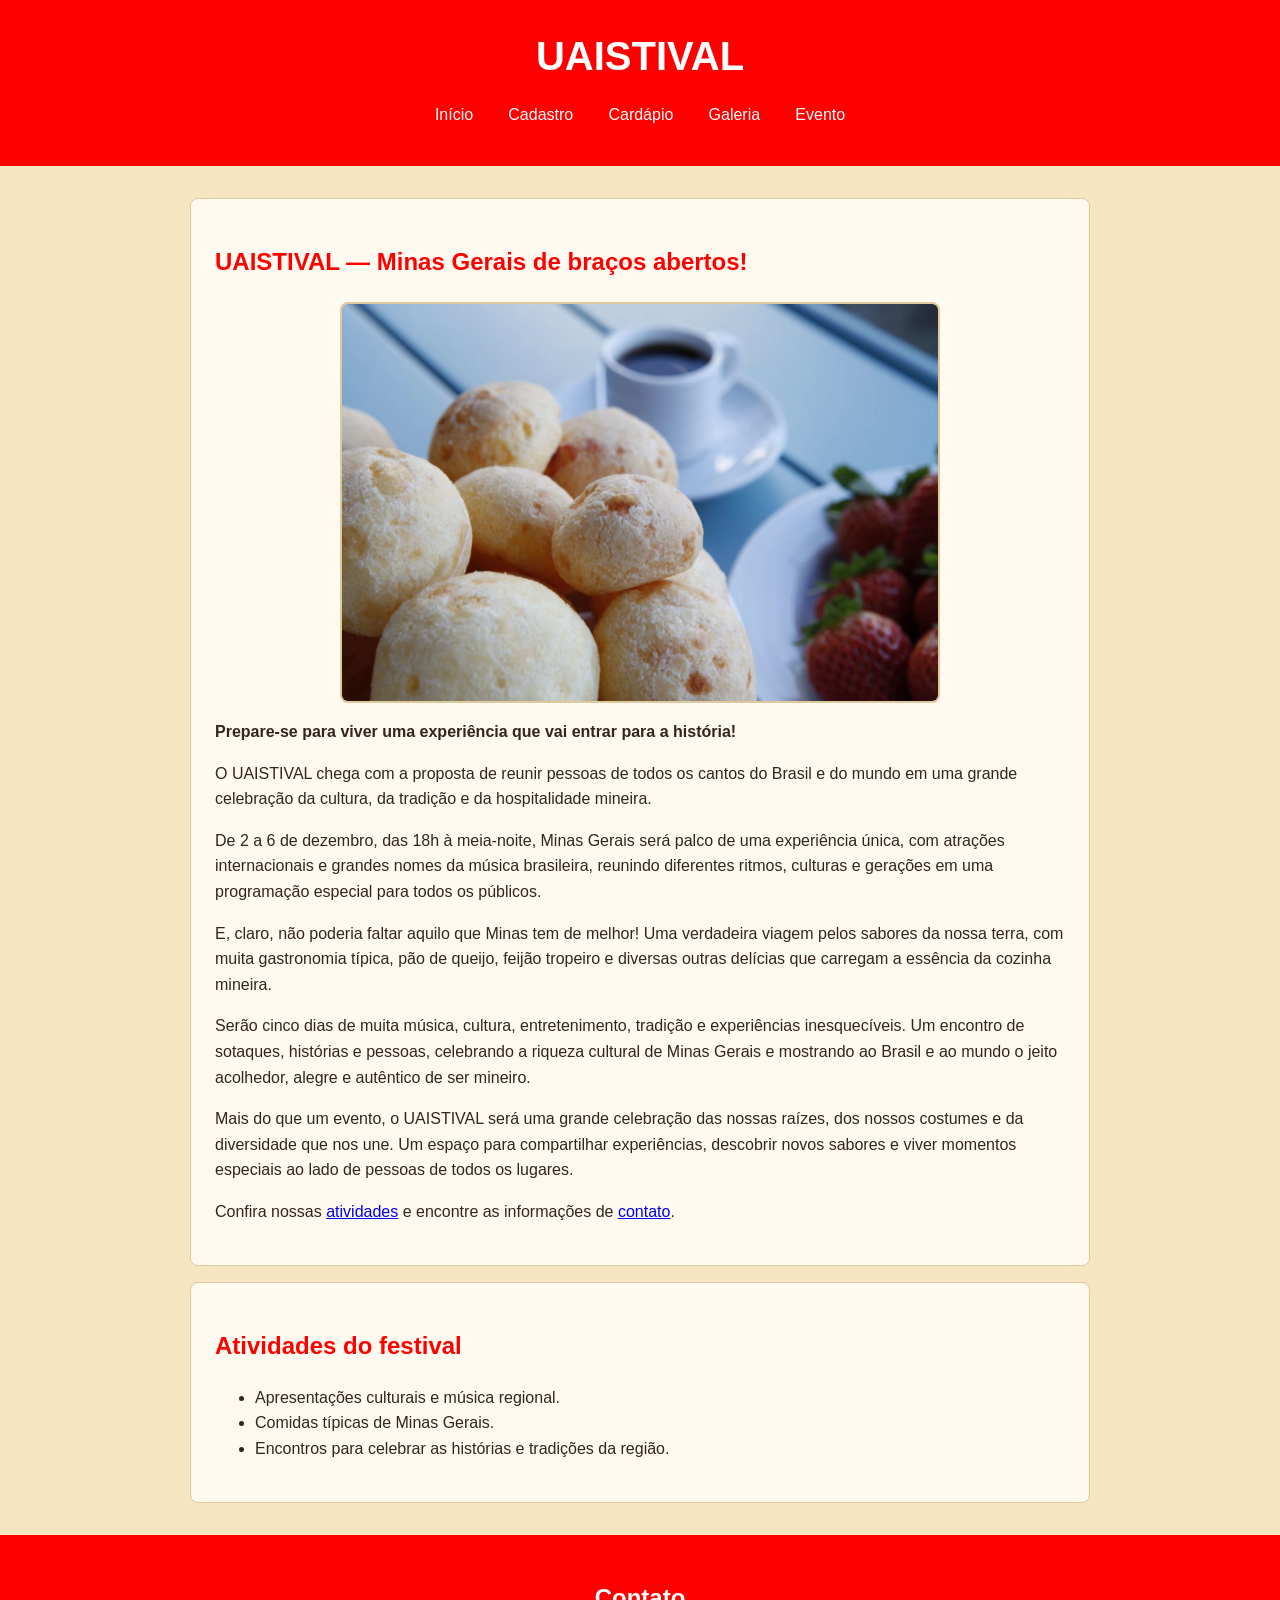
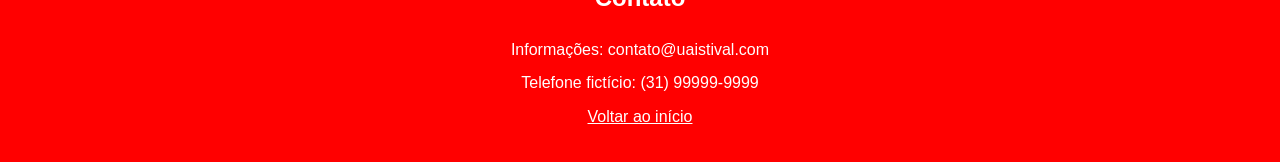
<file: index.html>
<!DOCTYPE html>
<html lang="pt-BR">
<head>
    <meta charset="UTF-8">
    <meta name="viewport" content="width=device-width, initial-scale=1.0">
    <meta http-equiv="refresh" content="0; url=exercicio1/index.html">
    <title>Uaistival | Início</title>
</head>
<body>
    <p>Redirecionando para o <a href="exercicio1/index.html">início do Uaistival</a>...</p>
</body>
</html>
</file>
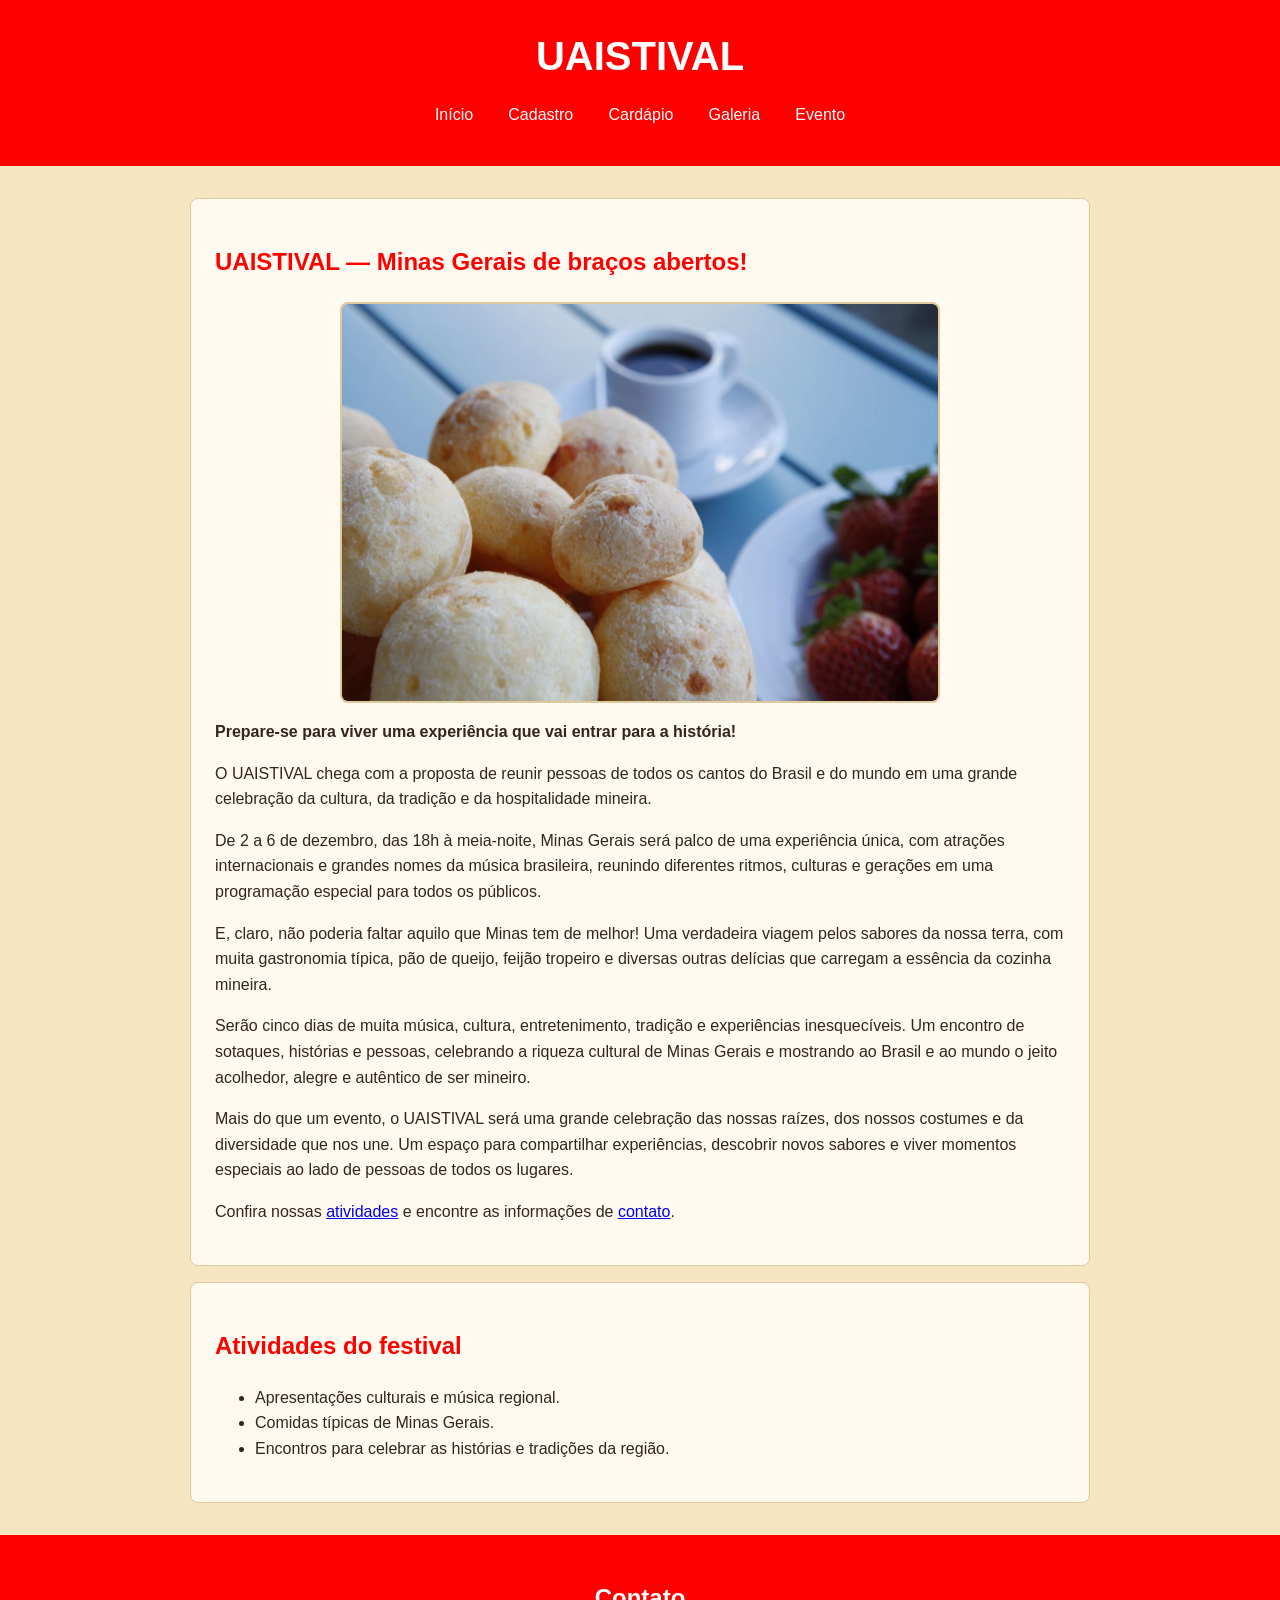
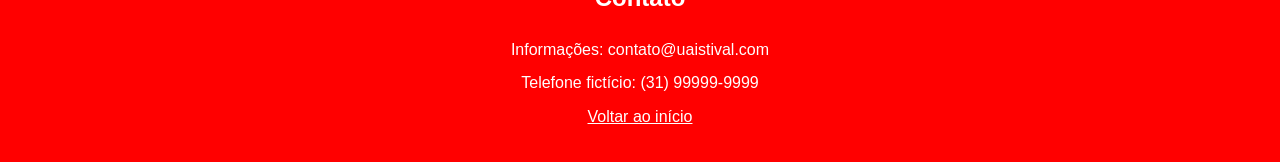
<file: exercicio1/index.html>
<!DOCTYPE html>
<html lang="pt-BR">
<head>
    <!-- Define caracteres, adaptação para celular, título e arquivo de estilos. -->
    <meta charset="UTF-8">
    <meta name="viewport" content="width=device-width, initial-scale=1.0">
    <title>Uaistival | Início</title>
    <link rel="stylesheet" href="css/estilo.css">
</head>
<body>
    <!-- Cabeçalho do evento e menu para acessar as cinco páginas. -->
    <header id="inicio">
        <h1>Uaistival</h1>
        <nav aria-label="Navegação principal">
            <a href="index.html" aria-current="page">Início</a>
            <a href="../exercicio2/index.html">Cadastro</a>
            <a href="../exercicio3/index.html">Cardápio</a>
            <a href="../exercicio4/index.html">Galeria</a>
            <a href="../exercicio5/index.html">Evento</a>
        </nav>
    </header>

    <!-- Conteúdo principal dividido em apresentação e atividades. -->
    <main>
        <!-- Apresenta o festival, sua proposta e uma imagem relacionada. -->
        <section id="apresentacao">
            <h2>UAISTIVAL — Minas Gerais de braços abertos!</h2>
            <img class="imagem-destaque" src="../exercicio4/imagens/pao-de-queijo.jpg" alt="Fotografia de pães de queijo dourados, uma das delícias da culinária mineira">
            <p><strong>Prepare-se para viver uma experiência que vai entrar para a história!</strong></p>
            <p>O UAISTIVAL chega com a proposta de reunir pessoas de todos os cantos do Brasil e do mundo em uma grande celebração da cultura, da tradição e da hospitalidade mineira.</p>
            <p>De 2 a 6 de dezembro, das 18h à meia-noite, Minas Gerais será palco de uma experiência única, com atrações internacionais e grandes nomes da música brasileira, reunindo diferentes ritmos, culturas e gerações em uma programação especial para todos os públicos.</p>
            <p>E, claro, não poderia faltar aquilo que Minas tem de melhor! Uma verdadeira viagem pelos sabores da nossa terra, com muita gastronomia típica, pão de queijo, feijão tropeiro e diversas outras delícias que carregam a essência da cozinha mineira.</p>
            <p>Serão cinco dias de muita música, cultura, entretenimento, tradição e experiências inesquecíveis. Um encontro de sotaques, histórias e pessoas, celebrando a riqueza cultural de Minas Gerais e mostrando ao Brasil e ao mundo o jeito acolhedor, alegre e autêntico de ser mineiro.</p>
            <p>Mais do que um evento, o UAISTIVAL será uma grande celebração das nossas raízes, dos nossos costumes e da diversidade que nos une. Um espaço para compartilhar experiências, descobrir novos sabores e viver momentos especiais ao lado de pessoas de todos os lugares.</p>
            <p>Confira nossas <a href="#atividades">atividades</a> e encontre as informações de <a href="#contato">contato</a>.</p>
        </section>

        <!-- Lista atividades oferecidas no evento. -->
        <section id="atividades">
            <h2>Atividades do festival</h2>
            <ul>
                <li>Apresentações culturais e música regional.</li>
                <li>Comidas típicas de Minas Gerais.</li>
                <li>Encontros para celebrar as histórias e tradições da região.</li>
            </ul>
        </section>
    </main>

    <!-- Mostra formas de contato e link para voltar ao topo. -->
    <footer id="contato">
        <h2>Contato</h2>
        <p>Informações: contato@uaistival.com</p>
        <p>Telefone fictício: (31) 99999-9999</p>
        <p><a href="#inicio">Voltar ao início</a></p>
    </footer>
</body>
</html>
</file>
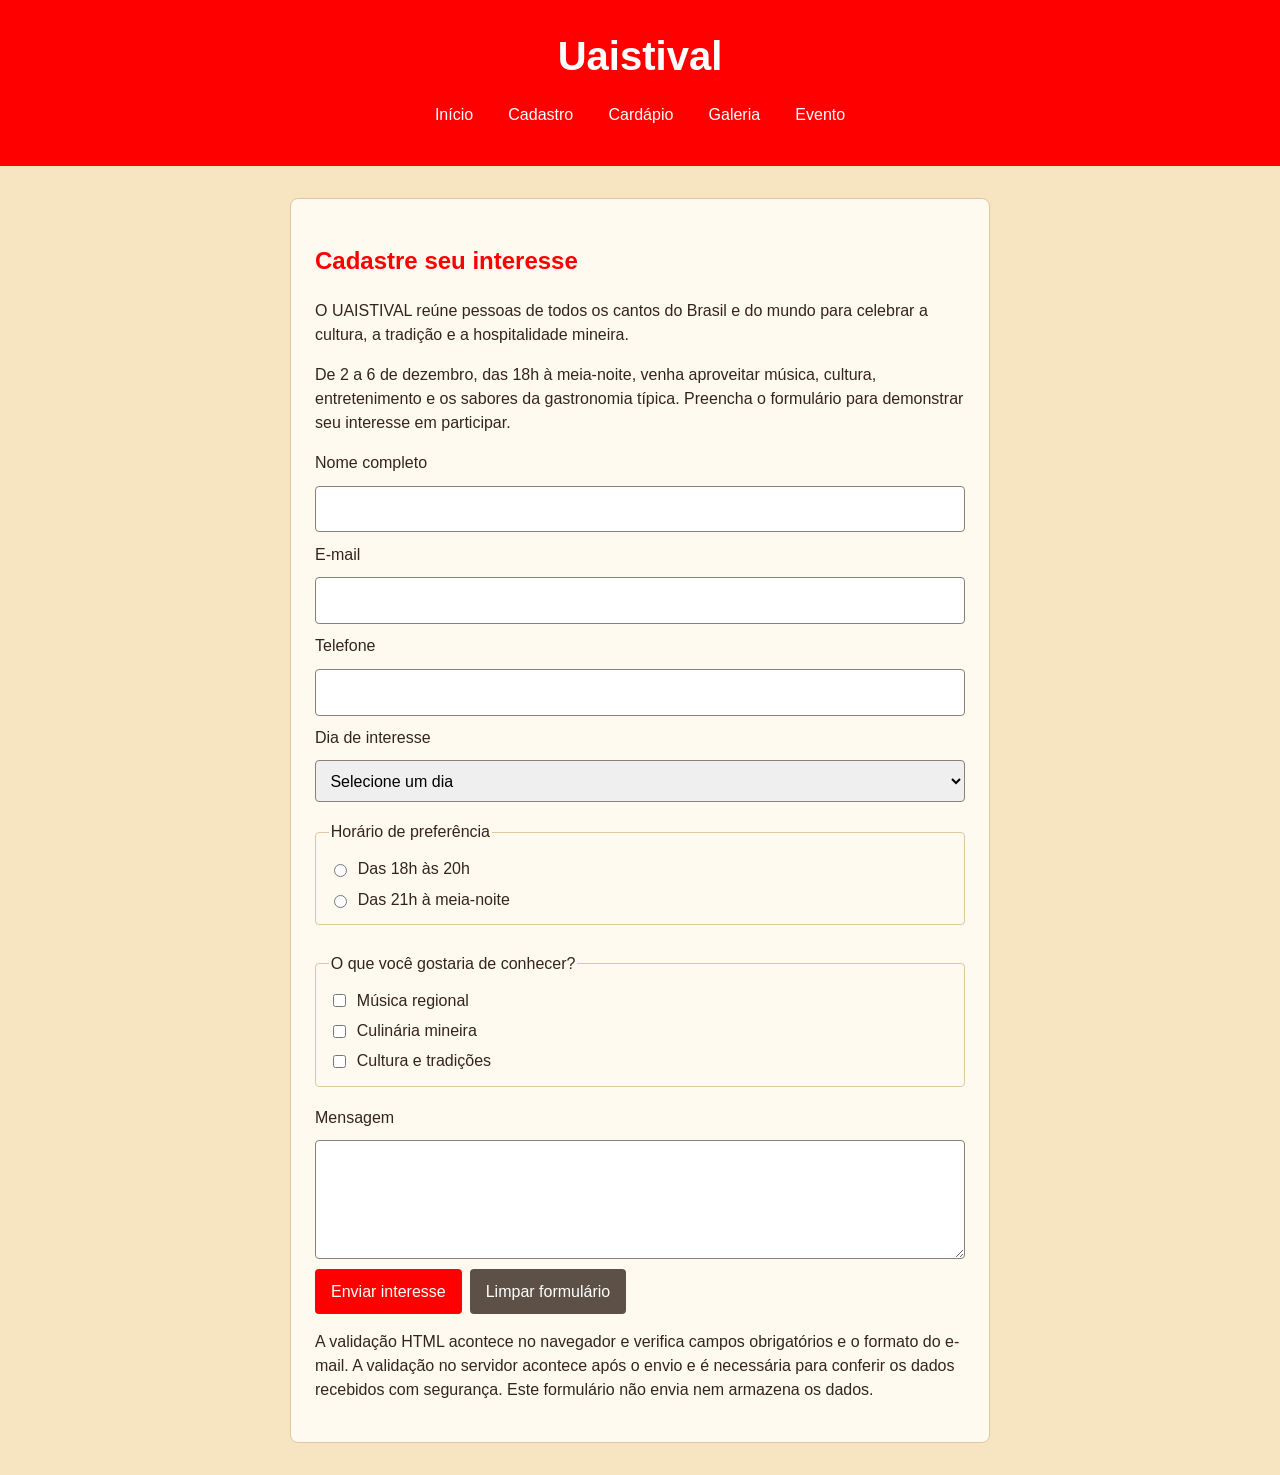
<file: exercicio2/index.html>
<!DOCTYPE html>
<html lang="pt-BR">
<head>
    <!-- Configura o documento, a visualização móvel e a folha de estilos. -->
    <meta charset="UTF-8">
    <meta name="viewport" content="width=device-width, initial-scale=1.0">
    <title>Cadastro | Uaistival</title>
    <link rel="stylesheet" href="css/estilo.css">
</head>
<body>
    <!-- Cabeçalho do evento e menu para acessar as cinco páginas. -->
    <header>
        <h1>Uaistival</h1>
        <nav aria-label="Navegação principal">
            <a href="../exercicio1/index.html">Início</a>
            <a href="index.html" aria-current="page">Cadastro</a>
            <a href="../exercicio3/index.html">Cardápio</a>
            <a href="../exercicio4/index.html">Galeria</a>
            <a href="../exercicio5/index.html">Evento</a>
        </nav>
    </header>

    <!-- Área principal com apresentação e formulário de cadastro. -->
    <main>
        <!-- Resume o evento e convida o visitante a demonstrar interesse. -->
        <section id="cadastro">
            <h2>Cadastre seu interesse</h2>
            <p>O UAISTIVAL reúne pessoas de todos os cantos do Brasil e do mundo para celebrar a cultura, a tradição e a hospitalidade mineira.</p>
            <p>De 2 a 6 de dezembro, das 18h à meia-noite, venha aproveitar música, cultura, entretenimento e os sabores da gastronomia típica. Preencha o formulário para demonstrar seu interesse em participar.</p>

            <!-- Coleta dados, dia, horário, interesses e mensagem do visitante. -->
            <form>
                <!-- Campos de identificação e contato. -->
                <label for="nome">Nome completo</label>
                <input type="text" id="nome" name="nome" autocomplete="name" required>

                <label for="email">E-mail</label>
                <input type="email" id="email" name="email" autocomplete="email" required>

                <label for="telefone">Telefone</label>
                <input type="tel" id="telefone" name="telefone" autocomplete="tel">

                <!-- Permite escolher um dos dias do festival. -->
                <label for="data">Dia de interesse</label>
                <select id="data" name="data" required>
                    <option value="">Selecione um dia</option>
                    <option value="2">2 de dezembro</option>
                    <option value="3">3 de dezembro</option>
                    <option value="4">4 de dezembro</option>
                    <option value="5">5 de dezembro</option>
                    <option value="6">6 de dezembro</option>
                </select>

                <!-- Permite escolher apenas um horário de preferência. -->
                <fieldset>
                    <legend>Horário de preferência</legend>
                    <label class="opcao"><input type="radio" name="horario" value="18-21" required> Das 18h às 20h</label>
                    <label class="opcao"><input type="radio" name="horario" value="21-meia-noite"> Das 21h à meia-noite</label>
                </fieldset>

                <!-- Permite marcar mais de um tipo de atração. -->
                <fieldset>
                    <legend>O que você gostaria de conhecer?</legend>
                    <label class="opcao"><input type="checkbox" name="interesses" value="musica"> Música regional</label>
                    <label class="opcao"><input type="checkbox" name="interesses" value="culinaria"> Culinária mineira</label>
                    <label class="opcao"><input type="checkbox" name="interesses" value="cultura"> Cultura e tradições</label>
                </fieldset>

                <!-- Campo livre para uma mensagem opcional. -->
                <label for="mensagem">Mensagem</label>
                <textarea id="mensagem" name="mensagem" rows="4"></textarea>

                <div class="botoes">
                    <!-- Envia o formulário conforme sua configuração ou limpa os campos. -->
                    <button type="submit">Enviar interesse</button>
                    <button type="reset">Limpar formulário</button>
                </div>
            </form>

            <!-- Explica a validação do navegador e informa que não há envio ao servidor. -->
            <p>A validação HTML acontece no navegador e verifica campos obrigatórios e o formato do e-mail. A validação no servidor acontece após o envio e é necessária para conferir os dados recebidos com segurança. Este formulário não envia nem armazena os dados.</p>
        </section>
    </main>
</body>
</html>
</file>
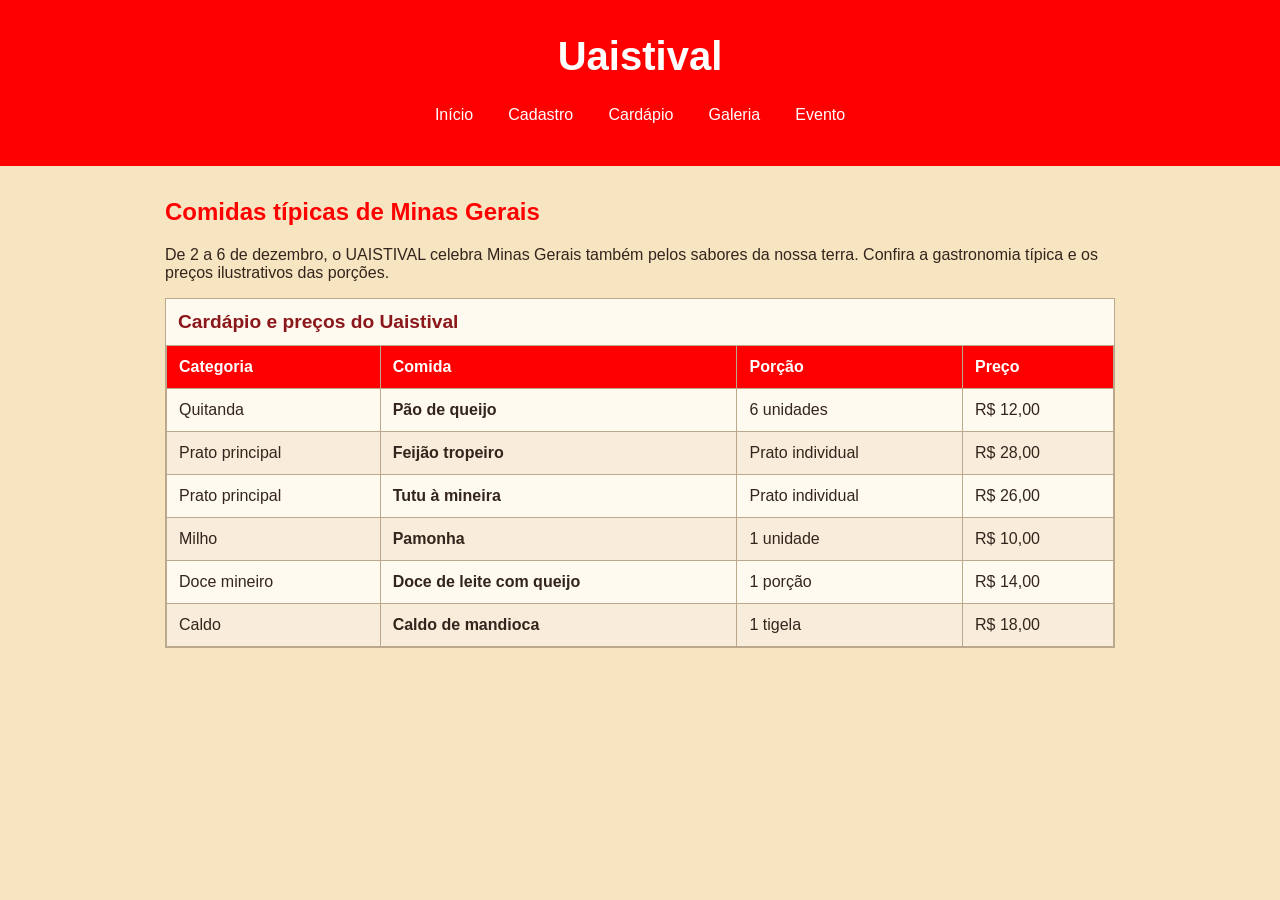
<file: exercicio3/index.html>
<!DOCTYPE html>
<html lang="pt-BR">
<head>
    <!-- Configura idioma, codificação, visualização móvel e estilo da página. -->
    <meta charset="UTF-8">
    <meta name="viewport" content="width=device-width, initial-scale=1.0">
    <title>Cardápio | Uaistival</title>
    <link rel="stylesheet" href="css/estilo.css">
</head>
<body>
    <!-- Cabeçalho do evento e menu para acessar as cinco páginas. -->
    <header>
        <h1>Uaistival</h1>
        <nav aria-label="Navegação principal">
            <a href="../exercicio1/index.html">Início</a>
            <a href="../exercicio2/index.html">Cadastro</a>
            <a href="index.html" aria-current="page">Cardápio</a>
            <a href="../exercicio4/index.html">Galeria</a>
            <a href="../exercicio5/index.html">Evento</a>
        </nav>
    </header>

    <!-- Conteúdo do cardápio organizado em uma tabela de preços. -->
    <main>
        <h2>Comidas típicas de Minas Gerais</h2>
        <p>De 2 a 6 de dezembro, o UAISTIVAL celebra Minas Gerais também pelos sabores da nossa terra. Confira a gastronomia típica e os preços ilustrativos das porções.</p>
        <!-- Permite rolar a tabela horizontalmente em telas pequenas. -->
        <div class="rolagem" role="region" aria-label="Tabela de preços; role para os lados em telas pequenas" tabindex="0">
            <table id="cardapio">
                <!-- Identifica o conteúdo e organiza os títulos das colunas. -->
                <caption>Cardápio e preços do Uaistival</caption>
                <thead>
                    <tr>
                        <th scope="col">Categoria</th>
                        <th scope="col">Comida</th>
                        <th scope="col">Porção</th>
                        <th scope="col">Preço</th>
                    </tr>
                </thead>
                <!-- Lista os pratos, categorias, porções e preços. -->
                <tbody>
                    <tr><td>Quitanda</td><th scope="row">Pão de queijo</th><td>6 unidades</td><td>R$ 12,00</td></tr>
                    <tr><td>Prato principal</td><th scope="row">Feijão tropeiro</th><td>Prato individual</td><td>R$ 28,00</td></tr>
                    <tr><td>Prato principal</td><th scope="row">Tutu à mineira</th><td>Prato individual</td><td>R$ 26,00</td></tr>
                    <tr><td>Milho</td><th scope="row">Pamonha</th><td>1 unidade</td><td>R$ 10,00</td></tr>
                    <tr><td>Doce mineiro</td><th scope="row">Doce de leite com queijo</th><td>1 porção</td><td>R$ 14,00</td></tr>
                    <tr><td>Caldo</td><th scope="row">Caldo de mandioca</th><td>1 tigela</td><td>R$ 18,00</td></tr>
                </tbody>
            </table>
        </div>
    </main>
</body>
</html>
</file>
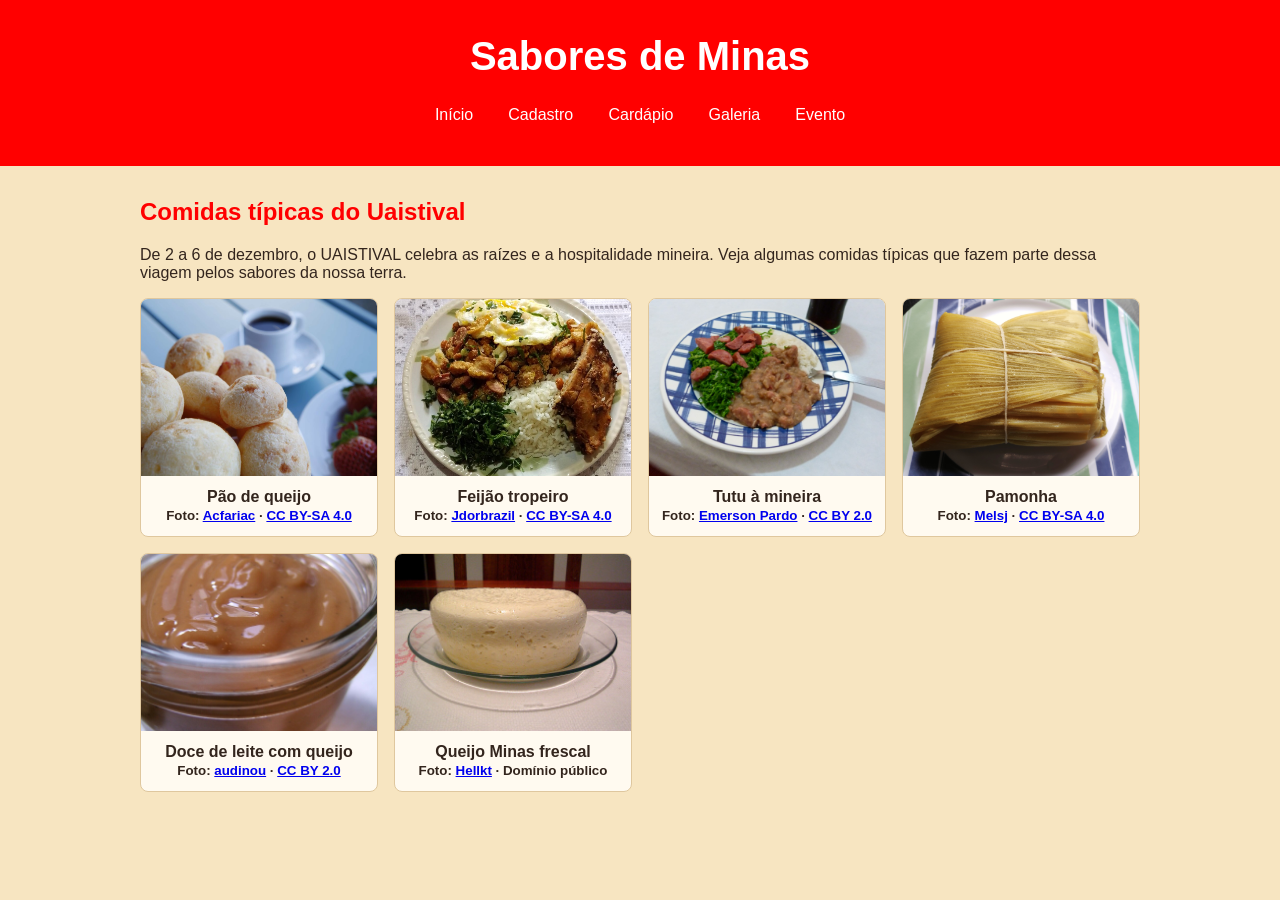
<file: exercicio4/index.html>
<!DOCTYPE html>
<html lang="pt-BR">
<head>
    <!-- Configura o documento e carrega os estilos da galeria. -->
    <meta charset="UTF-8">
    <meta name="viewport" content="width=device-width, initial-scale=1.0">
    <title>Galeria | Uaistival</title>
    <link rel="stylesheet" href="css/estilo.css">
</head>
<body>
    <!-- Apresenta o título e os links para as outras abas -->
    <header>
        <h1>Sabores de Minas</h1>
        <nav aria-label="Navegação principal">
            <a href="../exercicio1/index.html">Início</a>
            <a href="../exercicio2/index.html">Cadastro</a>
            <a href="../exercicio3/index.html">Cardápio</a>
            <a href="index.html" aria-current="page">Galeria</a>
            <a href="../exercicio5/index.html">Evento</a>
        </nav>
    </header>

    <!-- Introduz e organiza a galeria de comidas mineiras. -->
    <main>
        <h2>Comidas típicas do Uaistival</h2>
        <p>De 2 a 6 de dezembro, o UAISTIVAL celebra as raízes e a hospitalidade mineira. Veja algumas comidas típicas que fazem parte dessa viagem pelos sabores da nossa terra.</p>

        <!-- Cada fotinha, uma legenda e os créditos de uso. -->
        <section class="galeria" aria-label="Galeria de comidas típicas">
            <figure>
                <a href="../exercicio3/index.html#cardapio"><img src="imagens/pao-de-queijo.jpg" alt="Fotografia de pães de queijo brasileiros dourados" loading="lazy"></a>
                <figcaption>Pão de queijo<br><small>Foto: <a href="https://commons.wikimedia.org/wiki/File:Pao_de_queijo_brasil.jpg">Acfariac</a> · <a href="https://creativecommons.org/licenses/by-sa/4.0/">CC BY-SA 4.0</a></small></figcaption>
            </figure>
            <figure>
                <a href="../exercicio3/index.html#cardapio"><img src="imagens/feijao-tropeiro.jpg" alt="Fotografia de feijão tropeiro servido com acompanhamentos" loading="lazy"></a>
                <figcaption>Feijão tropeiro<br><small>Foto: <a href="https://commons.wikimedia.org/wiki/File:Feijao_Tropeiro_and_side_dishes.jpg">Jdorbrazil</a> · <a href="https://creativecommons.org/licenses/by-sa/4.0/">CC BY-SA 4.0</a></small></figcaption>
            </figure>
            <figure>
                <img src="imagens/tutu-mineira.jpg" alt="Fotografia de tutu à mineira" loading="lazy">
                <figcaption>Tutu à mineira<br><small>Foto: <a href="https://commons.wikimedia.org/wiki/File:Tutu_%C3%A0_Mineira_(7080706387).jpg">Emerson Pardo</a> · <a href="https://creativecommons.org/licenses/by/2.0/">CC BY 2.0</a></small></figcaption>
            </figure>
            <figure>
                <img src="imagens/pamonha.jpg" alt="Fotografia de pamonha de milho em Belo Horizonte" loading="lazy">
                <figcaption>Pamonha<br><small>Foto: <a href="https://commons.wikimedia.org/wiki/File:Pamonha_1.jpg">Melsj</a> · <a href="https://creativecommons.org/licenses/by-sa/4.0/">CC BY-SA 4.0</a></small></figcaption>
            </figure>
            <figure>
                <img src="imagens/doce-de-leite.jpg" alt="Fotografia de doce de leite acompanhado de queijo" loading="lazy">
                <figcaption>Doce de leite com queijo<br><small>Foto: <a href="https://commons.wikimedia.org/wiki/File:DulceDeLeche.jpg">audinou</a> · <a href="https://creativecommons.org/licenses/by/2.0/">CC BY 2.0</a></small></figcaption>
            </figure>
            <figure>
                <img src="imagens/queijo-minas.jpg" alt="Fotografia de queijo Minas frescal" loading="lazy">
                <figcaption>Queijo Minas frescal<br><small>Foto: <a href="https://commons.wikimedia.org/wiki/File:Queijo_Minas_Frescal.JPG">Hellkt</a> · Domínio público</small></figcaption>
            </figure>
        </section>
    </main>
</body>
</html>
</file>
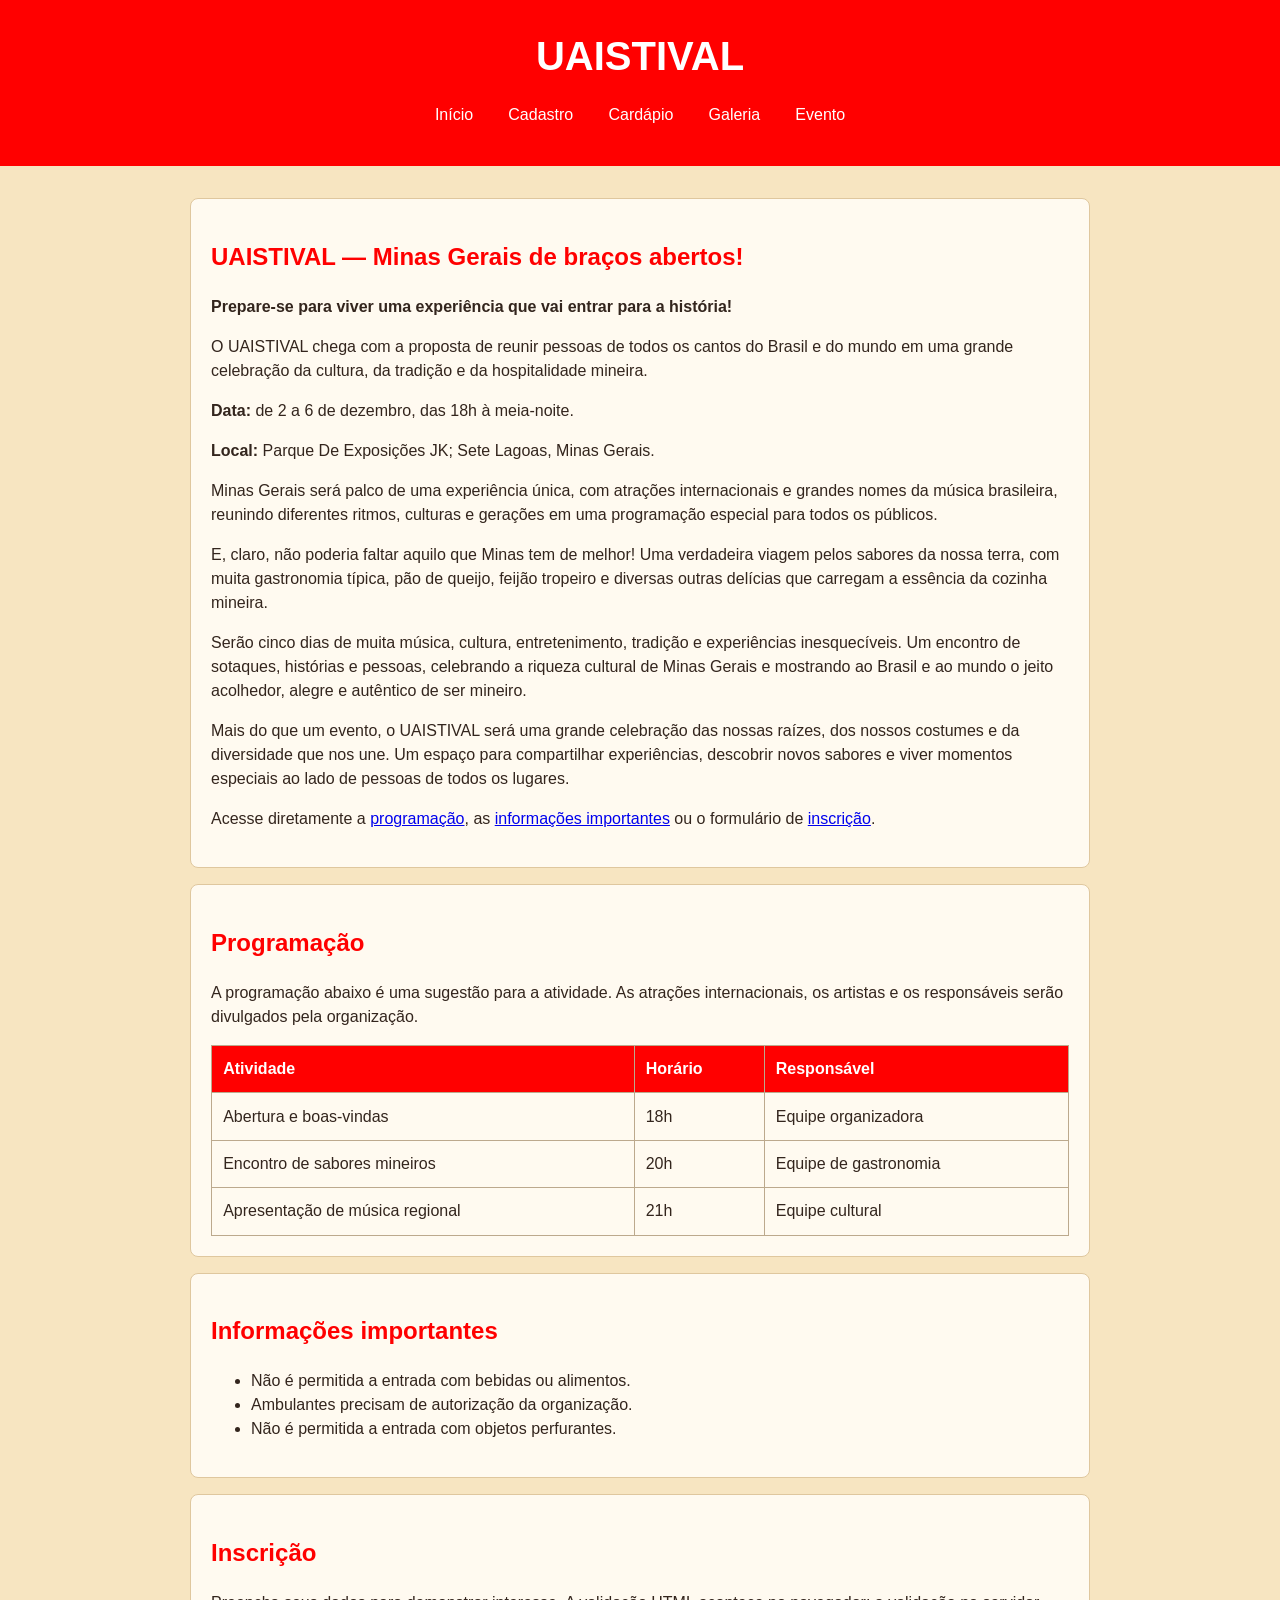
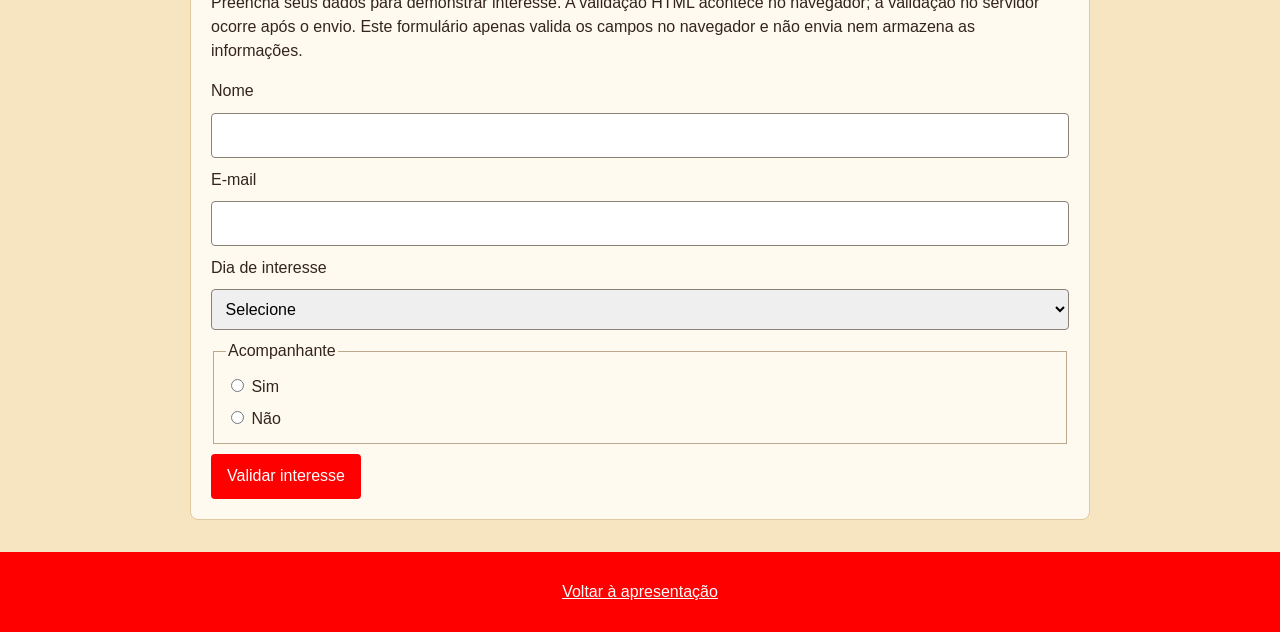
<file: exercicio5/index.html>
<!DOCTYPE html>
<html lang="pt-BR">
<head>
    <!-- Configura o documento e vincula a folha de estilos externa. -->
    <meta charset="UTF-8">
    <meta name="viewport" content="width=device-width, initial-scale=1.0">
    <title>Uaistival | Divulgação</title>
    <link rel="stylesheet" href="css/estilo.css">
</head>
<body>
    <!-- Cabeçalho do evento e menu para acessar as cinco páginas. -->
    <header id="inicio">
        <h1>Uaistival</h1>
        <nav aria-label="Navegação principal">
            <a href="../exercicio1/index.html">Início</a>
            <a href="../exercicio2/index.html">Cadastro</a>
            <a href="../exercicio3/index.html">Cardápio</a>
            <a href="../exercicio4/index.html">Galeria</a>
            <a href="index.html" aria-current="page">Evento</a>
        </nav>
    </header>

    <!-- apresentação, programação, orientações e inscrição do evento. -->
    <main>
        <!-- Informa o tema, a data, o local e a proposta do festival. -->
        <section id="apresentacao">
            <h2>UAISTIVAL — Minas Gerais de braços abertos!</h2>
            <p><strong>Prepare-se para viver uma experiência que vai entrar para a história!</strong></p>
            <p>O UAISTIVAL chega com a proposta de reunir pessoas de todos os cantos do Brasil e do mundo em uma grande celebração da cultura, da tradição e da hospitalidade mineira.</p>
            <p><strong>Data:</strong> de 2 a 6 de dezembro, das 18h à meia-noite.</p>
            <p><strong>Local:</strong> Parque De Exposições JK; Sete Lagoas, Minas Gerais.</p>
            <p>Minas Gerais será palco de uma experiência única, com atrações internacionais e grandes nomes da música brasileira, reunindo diferentes ritmos, culturas e gerações em uma programação especial para todos os públicos.</p>
            <p>E, claro, não poderia faltar aquilo que Minas tem de melhor! Uma verdadeira viagem pelos sabores da nossa terra, com muita gastronomia típica, pão de queijo, feijão tropeiro e diversas outras delícias que carregam a essência da cozinha mineira.</p>
            <p>Serão cinco dias de muita música, cultura, entretenimento, tradição e experiências inesquecíveis. Um encontro de sotaques, histórias e pessoas, celebrando a riqueza cultural de Minas Gerais e mostrando ao Brasil e ao mundo o jeito acolhedor, alegre e autêntico de ser mineiro.</p>
            <p>Mais do que um evento, o UAISTIVAL será uma grande celebração das nossas raízes, dos nossos costumes e da diversidade que nos une. Um espaço para compartilhar experiências, descobrir novos sabores e viver momentos especiais ao lado de pessoas de todos os lugares.</p>
            <p>Acesse diretamente a <a href="#programacao">programação</a>, as <a href="#informacoes">informações importantes</a> ou o formulário de <a href="#inscricao">inscrição</a>.</p>
        </section>

        <!-- Apresenta atividades, horários e responsáveis sugeridos. -->
        <section id="programacao">
            <h2>Programação</h2>
            <p>A programação abaixo é uma sugestão para a atividade. As atrações internacionais, os artistas e os responsáveis serão divulgados pela organização.</p>
            <div class="rolagem">
                <table>
                    <thead>
                        <tr>
                            <th scope="col">Atividade</th>
                            <th scope="col">Horário</th>
                            <th scope="col">Responsável</th>
                        </tr>
                    </thead>
                    <tbody>
                        <tr><td>Abertura e boas-vindas</td><td>18h</td><td>Equipe organizadora</td></tr>
                        <tr><td>Encontro de sabores mineiros</td><td>20h</td><td>Equipe de gastronomia</td></tr>
                        <tr><td>Apresentação de música regional</td><td>21h</td><td>Equipe cultural</td></tr>
                    </tbody>
                </table>
            </div>
        </section>

        <!-- Lista regras e orientações para os participantes. -->
        <section id="informacoes">
            <h2>Informações importantes</h2>
            <ul>
                <li>Não é permitida a entrada com bebidas ou alimentos.</li>
                <li>Ambulantes precisam de autorização da organização.</li>
                <li>Não é permitida a entrada com objetos perfurantes.</li>
            </ul>
        </section>

        <!-- Formulário de efeitwe só para validar os dados no navegador. -->
        <section id="inscricao">
            <h2>Inscrição</h2>
            <p>Preencha seus dados para demonstrar interesse. A validação HTML acontece no navegador; a validação no servidor ocorre após o envio. Este formulário apenas valida os campos no navegador e não envia nem armazena as informações.</p>
            <form>
                <!-- Identificação e preferências da pessoa que vai participar do evento. -->
                <label for="nome">Nome</label>
                <input type="text" id="nome" name="nome" required>

                <label for="email">E-mail</label>
                <input type="email" id="email" name="email" required>

                <label for="data">Dia de interesse</label>
                <select id="data" name="data" required>
                    <option value="">Selecione</option>
                    <option value="2">2 de dezembro</option>
                    <option value="3">3 de dezembro</option>
                    <option value="4">4 de dezembro</option>
                    <option value="5">5 de dezembro</option>
                    <option value="6">6 de dezembro</option>
                </select>

                <fieldset>
                    <!-- Registra se a pessoa pretende levar acompanhante. -->
                    <legend>Acompanhante</legend>
                    <label><input type="radio" name="acompanhante" value="sim" required> Sim</label>
                    <label><input type="radio" name="acompanhante" value="nao"> Não</label>
                </fieldset>

                <!-- Valida os campos obrigatórios no navegador. -->
                <button type="submit">Validar interesse</button>
            </form>
        </section>
    </main>

    <!-- Link para retornar à apresentação do evento só para não ficar vazio mesmo :P -->
    <footer>
        <p><a href="#apresentacao">Voltar à apresentação</a></p>
    </footer>
</body>
</html>
</file>
<file: exercicio1/css/estilo.css>
/* Inclui bordas e espaçamentos no tamanho total dos elementos. */
* {
    box-sizing: border-box;
}

/* Define o estilo geral da página e remove a margem padrão. */
body {
    margin: 0;
    background: #f7e5c1;
    color: #33251d;
    font-family: Arial, sans-serif;
    line-height: 1.6;
}

/* Estiliza o cabeçalho com fundo vermelho e texto centralizado. */
header {
    padding: clamp(1.25rem, 5vw, 2rem) 1rem;
    background: red;
    color: white;
    text-align: center;
}

/* Ajusta o título principal dentro do cabeçalho. */
header h1 {
    margin: 0 0 1rem;
    font-size: clamp(1.8rem, 8vw, 2.5rem);
    line-height: 1.2;
    text-transform: uppercase;
}

/* Organiza os links e permite que o menu quebre em linhas. */
nav {
    display: flex;
    flex-wrap: wrap;
    align-items: center;
    justify-content: center;
    gap: 0.5rem;
}

/* Dá espaçamento e área de toque aos links do menu. */
nav a {
    display: inline-block;
    padding: 0.55rem 0.85rem;
    border-radius: 4px;
    color: white;
    line-height: 1.3;
    text-decoration: none;
}

nav a:hover,
nav a:focus-visible {
    background: #8b171b;
}

/* Mantém o link do rodapé legível no fundo vermelho. */
footer a {
    color: white;
}

/* Centraliza e limita a largura do conteúdo principal. */
main {
    width: min(100% - 2rem, 900px);
    margin: 2rem auto;
}

/* Cria cartões simples para separar as seções. */
section {
    margin-bottom: 1rem;
    padding: 1.5rem;
    border: 1px solid #dfc79e;
    border-radius: 8px;
    background: #fffaf0;
}

/* Destaca os títulos das seções. */
h2 {
    color: red;
}

/* Ajusta o tamanho e a aparência da imagem de apresentação. */
.imagem-destaque {
    display: block;
    width: min(100%, 600px);
    margin: 1rem auto;
    border: 2px solid #dfc79e;
    border-radius: 8px;
}

/* Destaca o rodapé com fundo vermelho. */
footer {
    padding: 1.5rem 1rem;
    background: red;
    color: white;
    text-align: center;
}

/* Mantém o título do rodapé legível no fundo vermelho. */
footer h2 {
    color: white;
}

footer p {
    margin: 0.5rem auto;
    overflow-wrap: anywhere;
}

@media (max-width: 480px) {
    nav a {
        flex: 1 1 40%;
        max-width: 180px;
        padding: 0.65rem 0.4rem;
    }

    footer {
        padding: 1.25rem 1rem;
    }
}
</file>
<file: exercicio2/css/estilo.css>
/* Faz o tamanho dos elementos incluir bordas e espaçamentos. */
* {
    box-sizing: border-box;
}

/* Define aparência, tipo de letra e cores da página. */
body {
    margin: 0;
    background: #f7e5c1;
    color: #33251d;
    font-family: Arial, sans-serif;
    line-height: 1.5;
}

/* Estiliza o cabeçalho da página. */
header {
    padding: clamp(1.25rem, 5vw, 2rem) 1rem;
    background: red;
    color: white;
    text-align: center;
}

/* Ajusta o título no cabeçalho. */
header h1 {
    margin: 0 0 1rem;
    font-size: clamp(1.8rem, 8vw, 2.5rem);
    line-height: 1.2;
}

/* Alinha o menu e permite que os links quebrem em telas estreitas. */
nav {
    display: flex;
    flex-wrap: wrap;
    align-items: center;
    justify-content: center;
    gap: 0.5rem;
}

/* Dá espaçamento e área de toque aos links do menu. */
nav a {
    display: inline-block;
    padding: 0.55rem 0.85rem;
    border-radius: 4px;
    color: white;
    line-height: 1.3;
    text-decoration: none;
}

nav a:hover,
nav a:focus-visible {
    background: #8b171b;
}

/* Centraliza o conteúdo e limita sua largura. */
main {
    width: min(100% - 2rem, 700px);
    margin: 2rem auto;
}

/* Aplica fundo e borda à área do formulário. */
section {
    padding: 1.5rem;
    border: 1px solid #dfc79e;
    border-radius: 8px;
    background: #fffaf0;
}

/* Destaca o título da seção. */
h2 {
    color: red;
}

/* Organiza verticalmente os campos do formulário. */
form {
    display: grid;
    gap: 0.65rem;
}

/* Padroniza os campos de texto, seleção e mensagem. */
input,
select,
textarea {
    width: 100%;
    padding: 0.65rem;
    border: 1px solid #8a8176;
    border-radius: 4px;
    font: inherit;
}

/* Mostra visualmente qual campo está selecionado. */
input:focus,
select:focus,
textarea:focus {
    outline: 2px solid red;
    outline-offset: 1px;
}

/* Agrupa e identifica opções relacionadas do formulário. */
fieldset {
    display: grid;
    gap: 0.4rem;
    margin: 0.5rem 0;
    padding: 0.8rem;
    border: 1px solid #dfc79e;
    border-radius: 4px;
}

/* Alinha cada opção com seu controle de seleção. */
.opcao {
    display: flex;
    align-items: center;
    gap: 0.5rem;
}

/* Mantém os controles de rádio e caixa no tamanho natural. */
.opcao input {
    width: auto;
}

/* Organiza os botões e permite quebra de linha. */
.botoes {
    display: flex;
    flex-wrap: wrap;
    gap: 0.5rem;
}

/* Define aparência e interação dos botões. */
button {
    padding: 0.65rem 1rem;
    border: 0;
    border-radius: 4px;
    background: red;
    color: white;
    cursor: pointer;
    font: inherit;
}

/* Diferencia o botão que limpa o formulário. */
button[type="reset"] {
    background: #5d5147;
}

/* Destaca a explicação sobre o envio e a validação dos dados. */
.aviso {
    margin-top: 1rem;
    padding: 0.75rem;
    background: #f7e5c1;
}

@media (max-width: 480px) {
    nav a {
        flex: 1 1 40%;
        max-width: 180px;
        padding: 0.65rem 0.4rem;
        text-align: center;
    }
}
</file>
<file: exercicio3/css/estilo.css>
/* Inclui as bordas e espaçamentos nas dimensões dos elementos. */
* {
    box-sizing: border-box;
}

/* Define cores e tipografia gerais da página. */
body {
    margin: 0;
    background: #f7e5c1;
    color: #33251d;
    font-family: Arial, sans-serif;
}

/* Destaca o cabeçalho da página. */
header {
    padding: clamp(1.25rem, 5vw, 2rem) 1rem;
    background: red;
    color: white;
    text-align: center;
}

/* Ajusta o título do cabeçalho. */
header h1 {
    margin: 0 0 1rem;
    font-size: clamp(1.8rem, 8vw, 2.5rem);
    line-height: 1.2;
}

/* Alinha os links e permite que o menu quebre em telas estreitas. */
nav {
    display: flex;
    flex-wrap: wrap;
    align-items: center;
    justify-content: center;
    gap: 0.5rem;
}

/* Dá espaçamento e área de toque aos links do menu. */
nav a {
    display: inline-block;
    padding: 0.55rem 0.85rem;
    border-radius: 4px;
    color: white;
    line-height: 1.3;
    text-decoration: none;
}

nav a:hover,
nav a:focus-visible {
    background: #8b171b;
}

/* Limita e centraliza a área principal. */
main {
    width: min(100% - 2rem, 950px);
    margin: 2rem auto;
}

/* Destaca o título do cardápio. */
h2 {
    color: red;
}

/* Permite rolagem horizontal da tabela em telas pequenas. */
.rolagem {
    max-width: 100%;
    overflow-x: auto;
    border: 1px solid #bca98d;
}

/* Organiza as colunas e linhas da tabela. */
table {
    width: 100%;
    min-width: 600px;
    border-collapse: collapse;
    background: #fffaf0;
}

/* Estiliza o título descritivo da tabela. */
caption {
    padding: 0.75rem;
    background: #fffaf0;
    color: #8b171b;
    font-size: 1.2rem;
    font-weight: bold;
    text-align: left;
}

/* Define bordas, espaçamento e alinhamento das células. */
th,
td {
    padding: 0.75rem;
    border: 1px solid #bca98d;
    text-align: left;
}

/* Destaca os títulos das colunas. */
thead {
    background: red;
    color: white;
}

/* Alterna a cor de fundo das linhas para facilitar a leitura. */
tbody tr:nth-child(even) {
    background: #f7edda;
}

/* Destaca a linha sob o cursor em dispositivos compatíveis. */
@media (hover: hover) {
    tbody tr:hover {
        background: #f4d9ac;
    }
}

@media (max-width: 480px) {
    nav a {
        flex: 1 1 40%;
        max-width: 180px;
        padding: 0.65rem 0.4rem;
        text-align: center;
    }
}
</file>
<file: exercicio4/css/estilo.css>
/* Inclui bordas e espaçamentos na largura dos elementos. */
* {
    box-sizing: border-box;
}

/* Define cores e fonte padrão. */
body {
    margin: 0;
    background: #f7e5c1;
    color: #33251d;
    font-family: Arial, sans-serif;
}

/* Estiliza o cabeçalho da página. */
header {
    padding: clamp(1.25rem, 5vw, 2rem) 1rem;
    background: red;
    color: white;
    text-align: center;
}

/* Ajusta o título no cabeçalho. */
header h1 {
    margin: 0 0 1rem;
    font-size: clamp(1.8rem, 8vw, 2.5rem);
    line-height: 1.2;
}

/* Alinha os links do menu e adapta a quebra em telas estreitas. */
nav {
    display: flex;
    flex-wrap: wrap;
    align-items: center;
    justify-content: center;
    gap: 0.5rem;
}

/* Dá espaçamento e área de toque aos links do menu. */
nav a {
    display: inline-block;
    padding: 0.55rem 0.85rem;
    border-radius: 4px;
    color: white;
    line-height: 1.3;
    text-decoration: none;
}

nav a:hover,
nav a:focus-visible {
    background: #8b171b;
}

/* Centraliza e limita a largura da galeria. */
main {
    width: min(100% - 2rem, 1000px);
    margin: 2rem auto;
}

/* Destaca o título da galeria. */
h2 {
    color: red;
}

/* Cria uma grade que ajusta o número de colunas à tela. */
.galeria {
    display: grid;
    grid-template-columns: repeat(auto-fit, minmax(220px, 1fr));
    gap: 1rem;
}

/* Formata cada cartão com imagem e legenda. */
figure {
    overflow: hidden;
    margin: 0;
    border: 1px solid #dfc79e;
    border-radius: 8px;
    background: #fffaf0;
}

/* Mantém as imagens proporcionais e ajustadas ao cartão. */
figure img {
    display: block;
    width: 100%;
    aspect-ratio: 4 / 3;
    object-fit: cover;
}

/* Centraliza e espaça o texto de cada legenda. */
figcaption {
    padding: 0.75rem;
    font-weight: bold;
    text-align: center;
}

@media (max-width: 480px) {
    nav a {
        flex: 1 1 40%;
        max-width: 180px;
        padding: 0.65rem 0.4rem;
        text-align: center;
    }
}
</file>
<file: exercicio5/css/estilo.css>
/* Inclui bordas e espaçamentos nas dimensões dos elementos. */
* {
    box-sizing: border-box;
}

/* Define aparência e tipografia gerais da página. */
body {
    margin: 0;
    background: #f7e5c1;
    color: #33251d;
    font-family: Arial, sans-serif;
    line-height: 1.5;
}

/* Destaca o cabeçalho do evento. */
header {
    padding: clamp(1.25rem, 5vw, 2rem) 1rem;
    background: red;
    color: white;
    text-align: center;
}

/* Formata o título no cabeçalho. */
header h1 {
    margin: 0 0 1rem;
    font-size: clamp(1.8rem, 8vw, 2.5rem);
    line-height: 1.2;
    text-transform: uppercase;
}

/* Organiza os links de navegação com quebra de linha. */
nav {
    display: flex;
    flex-wrap: wrap;
    justify-content: center;
    gap: 0.5rem;
}

/* Dá espaçamento e área de toque aos links do menu. */
nav a {
    display: inline-block;
    padding: 0.55rem 0.85rem;
    border-radius: 4px;
    color: white;
    line-height: 1.3;
    text-decoration: none;
}

nav a:hover,
nav a:focus-visible {
    background: #8b171b;
}

/* Mantém o link do rodapé legível no fundo vermelho. */
footer a {
    color: white;
}

/* Organiza as seções e centraliza o conteúdo principal. */
main {
    display: grid;
    gap: 1rem;
    width: min(100% - 2rem, 900px);
    margin: 2rem auto;
}

/* Separa visualmente cada seção do evento. */
section {
    padding: 1.25rem;
    border: 1px solid #dfc79e;
    border-radius: 8px;
    background: #fffaf0;
}

/* Destaca os títulos das seções. */
h2 {
    color: red;
}

/* Permite rolagem horizontal na programação em telas estreitas. */
.rolagem {
    overflow-x: auto;
}

/* Ajusta a largura e o espaçamento da tabela de programação. */
table {
    width: 100%;
    min-width: 540px;
    border-collapse: collapse;
}

/* Formata as células da tabela. */
th,
td {
    padding: 0.7rem;
    border: 1px solid #bca98d;
    text-align: left;
}

/* Destaca os títulos das colunas. */
thead {
    background: red;
    color: white;
}

/* Organiza os campos do formulário. */
form {
    display: grid;
    gap: 0.6rem;
}

/* Padroniza os campos de entrada e seleção. */
input,
select {
    width: 100%;
    padding: 0.6rem;
    border: 1px solid #8a8176;
    border-radius: 4px;
    font: inherit;
}

/* Agrupa opções de resposta e mantém espaçamento. */
fieldset {
    display: grid;
    gap: 0.5rem;
    padding: 0.75rem;
    border: 1px solid #bca98d;
}

/* Mantém os botões de opção no tamanho natural. */
fieldset input {
    width: auto;
}

/* Indica qual campo está selecionado. */
input:focus,
select:focus {
    outline: 2px solid red;
}

/* Destaca o botão de validação do formulário. */
button {
    width: fit-content;
    padding: 0.65rem 1rem;
    border: 0;
    border-radius: 4px;
    background: red;
    color: white;
    cursor: pointer;
    font: inherit;
}

/* Estiliza a faixa inferior e centraliza o link de retorno. */
footer {
    padding: 1.25rem 1rem;
    background: red;
    text-align: center;
}

footer p {
    margin: 0.5rem auto;
    overflow-wrap: anywhere;
}

/* Deixa os links maiores e melhor distribuídos em celulares. */
@media (max-width: 480px) {
    nav a {
        flex: 1 1 40%;
        max-width: 180px;
        padding: 0.65rem 0.4rem;
        text-align: center;
    }

    footer {
        padding: 1.25rem 1rem;
    }
}
</file>
